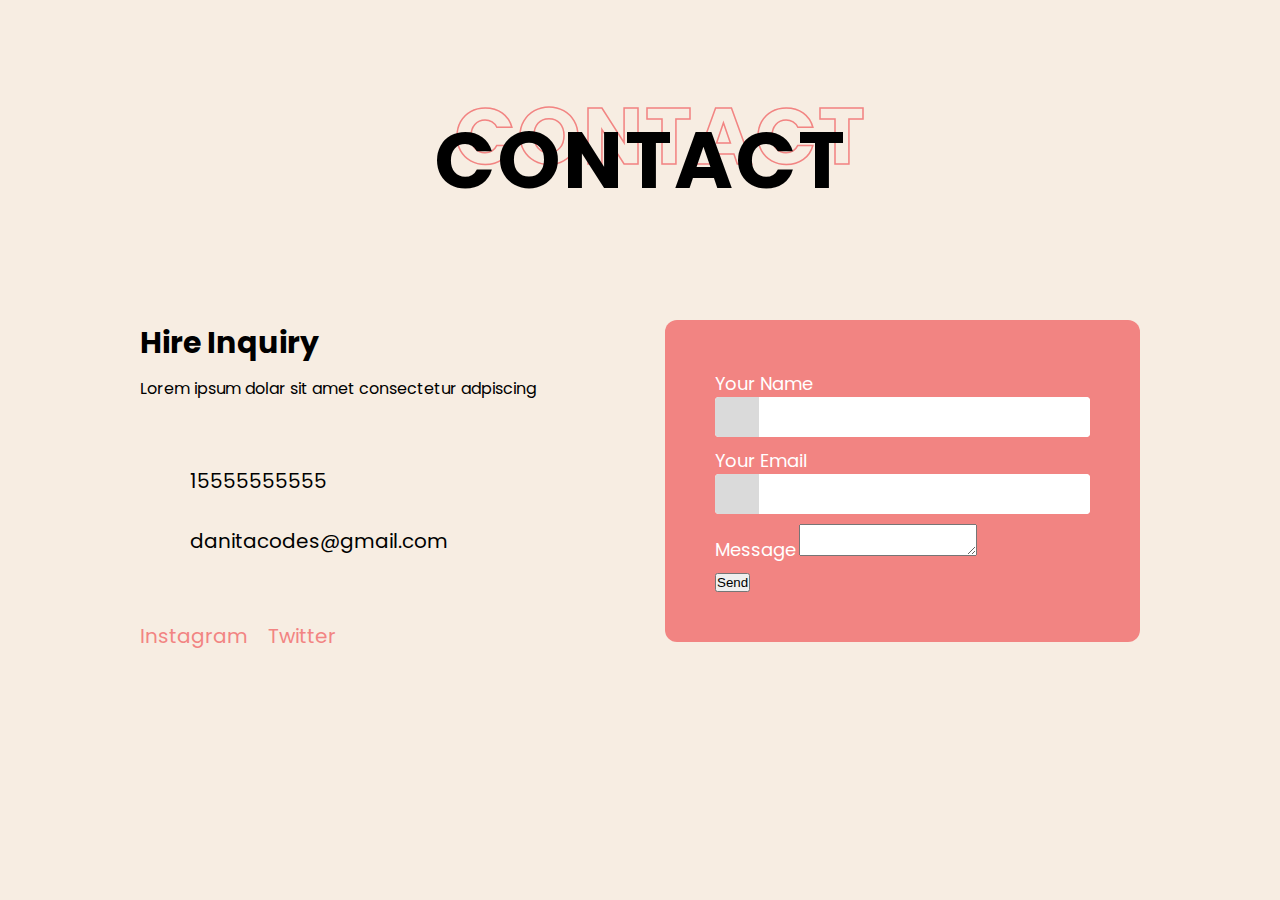
<file: contact.html>
<!DOCTYPE html>
<html lang="en">
<head>
    <meta charset="UTF-8">
    <meta http-equiv="X-UA-Compatible" content="IE=edge">
    <meta name="viewport" content="width=device-width, initial-scale=1.0">
    <link rel="stylesheet" href="style.css">
    <link rel="stylesheet" href="https://cdnjs.cloudflare.com/ajax/libs/font-awesome/5.15.3/css/all.min.css" integrity="sha512-iBBXm8fW90+nuLcSKlbmrPcLa0OT92xO1BIsZ+ywDWZCvqsWgccV3gFoRBv0z+8dLJgyAHIhR35VZc2oM/gI1w==" crossorigin="anonymous" />
    <title>Danita-Portfolio</title>
</head>
<body>
    <!--Contact-->
    <section id="contact">
        <div class="container">
            <h2 class="section-heading" data-outline="contact">Contact</h2>
            <div class="wrapper">
                <div class="left">
                    <h2 class="contact-heading">Hire Inquiry</h2>
                    <p class="contact-description">Lorem ipsum dolar sit amet consectetur adpiscing</p>
                    <div class="contact-info">
                        <ul>
                            <li><a href="#">
                                <span class="icon"><i class="fas fa-phone-alt"></i></span>
                                <span class="text">15555555555</span>
                            </a></li>
                            <li><a href="#">
                                <span class="icon"><i class="far fa-envelope"></i></i></span>
                                <span class="text">danitacodes@gmail.com</span>
                            </a></li>
                        </ul>
                    </div>
                    <div class="social-info">
                        <ul>
                            <li><a href="#">Instagram</a></li>
                            <li><a href="#">Twitter</a></li>
                        </ul>
                    </div>
                </div>
                <div class="right">
                    <div class="form-wrapper">
                        <form action="#">
                            <div class="form-group">
                                <label for=""name>Your Name</label>
                                <div class="input-wrapper">
                                    <span class="icon">
                                        <i class="far fa-user"></i> 
                                    </span>
                                    <input type="text" id="name" name="name">
                                </div>
                            </div>
                            <div class="form-group">
                                <label for=""name>Your Email</label>
                                <div class="input-wrapper">
                                    <span class="icon">
                                        <i class="far fa-envelope"></i> 
                                    </span>
                                    <input type="email" id="email" name="email">
                                </div>
                            </div>
                            <div class="form-group">
                                <label for="message">Message</label>
                                <textarea name="message" id="message" width="100%"></textarea>
                            </div>
                            <button type="submit">Send</button>
                        </form>
                    </div>
                </div>
            </div>
        </div>
    </section>
</body>
</html>
</file>
<file: style.css>
@import url('https://fonts.googleapis.com/css2?family=PT+Serif&family=Poppins:wght@600&display=swap');

/* Variablees */
:root {
    --primary-color: #F28482;
    --secondary-black: #0d081a;
    --secondary-gray #48464b;
    --body-bg: #F7EDE2;
}
/*Global Styles*/

*{
    margin:0;
    padding:0;
    box-sizing: border-box;
    text-decoration: none;
}

html{
    font-family: 'Poppins', sans-serif;
    font-size: 10px;
    scroll-behavior: smooth;
}

body {
    background-color: var(--body-bg);
}

img{
    width: 100%;
    height: 100%;
}

a{
    color:black;
    text-decoration: none;
}

p{
    font-size: 1.6rem;
    color: var(--secondary-black);
}

section {
    display: flex;
    align-items: center;
    justify-content: center;
}

.container {
    width: 90%;
    margin:0 auto;
    max-width: 1000px;
}

.primary-btn{
    display: inline-block;
    background-color: var(--primary-color);
    color: white;
    font-size: 1.8rem;
    padding: 0.6em 1.6em;
    border-radius: 50px;
}

.buttons{
    margin-top: 3rem;
    display: flex;
    align-items: center;
    justify-content: flex-start;
    gap: 2rem;
}

.buttons .play-btn{
    display: inline-block;
    color: var(--primary-color);
    font-size: 3rem;
}

.section-heading {
    font-size: clamp(2rem, 10vw, 8rem);
    text-transform: uppercase;
    font-family: 'Poppins', sans-serif;
    letter-spacing: 0.2rem;
    text-align: center;
    position: relative;
    margin-bottom: 10rem;
}

.section-heading::before{
    content: attr(data-outline);
    position: absolute;
    left: 2%;
    top: -20%;
    width: 100%;
    text-align: center;
    text-transform: uppercase;
    font-family: 'Poppins', sans-serif;
    letter-spacing: 0.2rem;
    color: transparent;
    -webkit-text-stroke: 1.5px #F28482;
    z-index: -1;
}

.buttons .primary-btn.outline{
    background-color: transparent;
    color: var(--primary-color);
    border-radius: 50px;
    border: 2px solid var(--primary-color);
}

/*Navigation*/
#navigation {
    position:fixed;
    right: 30px;
    top: 20px;
    height: auto;
    z-index: 100;
}

#navigation .nav-icon{
    width: 50px;
    height: 50px;
    font-size: 5.5rem;
    display: flex;
    justify-content: center;
    align-items: center;
    cursor: pointer;
}

#navigation .nav-icon i{
    color:#F28482;
    width: 80%;
}

#nav-content{
    position: fixed;
    right: 0;
    width: 80%;
    height: 100%;
    max-width: 800px;
    z-index: 100;
    background-color: var(--secondary-black);
    color: white;
    display: flex;
    justify-content: center;
    overflow: hidden;
    align-items: center;
    transform: translateX(100%);
    transition: 0.3s ease transform;
}

#nav-content.show{
    transform:translateX(0);
    box-shadow: -6px 0px 29px 7px #000000a3;
}

#nav-content .section-heading{
    text-align: left;
}

#nav-content .section-heading::before{
    -webkit-text-stroke: 1.5px var(--primary-color);
    text-align: left;

}

#nav-content .wrapper{
    width:70%;
    position: relative;
}

#nav-content ul {
    list-style: none;
    text-align: left;
}

#nav-conent ul li{
    margin-bottom: 2rem;
}

#nav-content ul li a{
    display: inline-block;
    color:white;
    width:100%;
    font-size: 4rem;
    font-family: 'Poppins', sans-serif;
}

#nav-content ul li a::after{
    content: attr(data-text);
    pointer-events: none;
    position: absolute;
    right: -150px;
    bottom: 30%;
    width:100%;
    color: transparent;
    -webkit-text-stroke: 1.5px #afadad25;
    opacity: 0;
    z-index: -1;
    text-align: center;
    transform: rotate(90deg) scale(3);
    transition: 0.3s ease;
    transition-property: opacity, transform;
}

#nav-content ul li a:hover::after{
    opacity: 1;
    transform: scale(3) translateY(10px) rotate(90deg);
}

#nav-content .close-button i{
    position: absolute;
    left: 10px;
    top: 10px;
    width: 40px;
    height: 40px;
    font-size: 4rem;
    display: flex;
    color: var(--primary-color);
    align-items: center;
    justify-content: center;
    border-radius: 50%;
    cursor: pointer;
}

@media only screen and (max-width: 768px){
    #navigation{
        right:10px;
        top: 10px;
    }
    #nav-content nav ul li a::before{
        display: none;
    }
    #nav-content .section-heading {
        text-align: right;
        margin-bottom: 5rem;
    }
    #nav-content nav ul{
        text-align: right;
    }
    #nav-content .section-heading::before{
        text-align: right;
    }
    #nav-content nav ul{
        text-align: right;
    }
    #nav-content nav ul li a {
        font-size: 2.5rem;
    }
    #nav-content .wrapper{
        width: 90%;
    }
}
/*Hero*/
#hero {
    height: 100vh;
    width: 100%;
    padding-top: 10rem;
}

#hero .container{
    display: flex;
    align-items: center;
    justify-content: center;
}

#hero .container .left{
    flex: 6;
}

hero .container .rigjt{
    flex: 8;
}

#hero .left .subheading{
    font-size: 2rem;
    font-weight: 500;
    text-transform: uppercase;
    color: var(--primary-color);
    opacity: 0;
    animation:fade .3s ease-in forwards;
    animation-delay: 1s;
}

#hero .left .heading{
    font-size: 4rem;
    font-family: 'PT Serif', serif;
}

#hero .left .heading .wrapper{
    display: inline-block;
    overflow: hidden;
    /*border: 1px solid red;*/
}

#hero .left .heading .wrapper span{
    position: relative;
    bottom: -70px;
    animation: reveal 1s ease-in-out forwards;
}

@keyframes reveal{
    0%{
        bottom: -70px;
    }
    100% {
        bottom: 0;
    }
}
@keyframes fade{
    0%{
        opacity: 0;
    }
    100% {
        opacity: 1;
    }
}
#hero .left .desc {
    margin-top: 2.5rem;
    max-width:400px;
    opacity: 0;
    animation:fade .3s ease-in forwards;
    animation-delay: 1s;
}

#hero .left .buttons{
    opacity: 0;
    animation:fade .3s ease-in forwards;
    animation-delay: 1s;
}

#hero .right{
    text-align: right;
}

#hero .right img{
    width: 100%;
    max-width: 450px;
    height: 350px;
    object-fit:cover;
    object-position: 50% 30%;
    border-radius: 12px;
}

@media only screen and (max-width: 768px){
    html {
        font-size: 9px;
    }
    #hero .container{
        flex-direction: column-reverse;
    }
    #hero .container .right{
        text-align: center;
        flex: 1;
        margin-bottom: 2rem;
    }
    #hero .container .right img{
        width: 100%;
        height: 400px;
    }
    #hero .container .left{
        text-align: center;
        padding-right: 0;
        flex: 1;
        height: fit-content;
    }
    #hero .left .buttons{
        justify-content: center;
    }
    #hero .container .left .heading{
        font-size: 4rem;
        margin: 0 auto;
    }
    #hero .container .left .desc{
        margin: 0 auto;
        margin-top: 2rem;
    }
}

@media only screen and (max-width: 950px){
    #hero .container .right {
        flex: 6;
    }
}

/*About*/
#about {
    padding: 15rem 0;
}

#about .wrapper{
    display: flex;
    align-items: center;
    justify-content: center;
    gap: 3rem;
}

#about .left{
    padding: 2rem;
    text-align: center;
}

#about .left .card{
    box-shadow: 0px 0px 20px #F28482;
    padding: 3rem;
    border-radius: 12px;
    min-height: 400px;
}

#about .left .card .img{
    width: 70px;
    height: 70px;
    margin: 0 auto;
    overflow: hidden;
    border-radius: 50%; 
    margin-bottom: 2rem;
}

#about .left .card .img img{
    object-fit: cover;
}

#about .left .card .card-description{
    color: var(--secondary-gray);
    margin-bottom: 2rem;
}

#about .left .card .card-name{
    font-size: 2rem;
    margin-bottom: 0.2rem;
}

#about .left .card .card-sub-title{
    font-size: 1.4rem;
}

#about .subheading{
    color: var(--primary-color);
    margin-bottom: 1rem;
}

#about .right .slogan{
    font-size: 2.5rem;
    margin-bottom: 2rem;
}

#about .right .right-text{
    color: var(--secondary-gray);
}

@media only screen and (max-width: 768px){
    #about .wrapper{
        flex-direction: column-reverse;
        text-align: center;
    }
    #about .right .buttons{
        flex-direction: column;
    }
    #about .right .buttons a{
       width: 100%;
       text-align: center;  
    }
}

/*Projects*/
#projects{
    padding: 10rem 0;
}

#projects .item{
    display: flex;
    align-items: center;
    justify-content: center;
    max-width: 800px;
    margin: 0 auto;
    margin-bottom: 15rem;
}

#projects .item:nth-child(even){
    flex-direction: row-reverse;
}

#projects .item .left{
    flex: 1;
}

#projects .item .right{
    flex: 1;
    margin-left: -150px;
    background-color: var(--body-bg);
    padding: 5rem 2rem;
    border-radius: 12px;
    box-shadow: 0 0 20px #00000028;
    z-index: 2;
}

#projects .item:nth-child(even) .right{
    margin-left: 0;
}

#projects .item:nth-child(even) .left{
    margin-left: -150px;
}

#projects .item .left .img{
    height: 500px;
    overflow: hidden;
    border-radius: 12px;
    box-shadow: 0px 0px 20px #F28482;
    position: relative;
}

#projects .item .left .img::after{
    position: absolute;
    content:'';
    left: 0;
    right: 0;
    height: 100%;
    width: 100%;
}
#projects .item .left .img img{ 
    object-fit: cover;
    transition: .3s ease transform;
}

#projects .item:hover .left .img img{
    transform: scale(1.1);
    z-index: 1;
}

#projects .item .right .project-title{
    font-size: 2.5rem;
    font-family: 'Poppins', sans-serif;
    margin-bottom: 1rem;
}

#projects .item .right .project-sub-title{
    font-size: 1.6rem;
    margin-bottom: 2rem;
}

#projects .item .right .project-description{
    color: var(--secondary-gray);
    margin-bottom: 3rem;
}

#projects .item .right .buttons {
    display: flex;
    align-items: center;
    justify-content: center;
    gap: 1rem;
}

@media only screen and (max-width: 768px){
    #projects .item{
        flex-direction: column;
    }
    #projects .item .left{
        width: 100%;
    }
    #projects .item .right{
        width: 90%;
        margin-left: 0;
        margin-top: -150px;
    }
    #projects .item:nth-child(even){
        flex-direction: column;
    }
    #projects .item:nth-child(even) .left{
        margin-left: 0;
    }
}

@media only screen and (max-width:450px){
    #projects .item .right .buttons{
        flex-direction: column;
    }
    #projects .item .right .buttons a {
        width: 100%;
        text-align: center;
    }
}

/*Contact*/
#contact {
    padding: 10rem 0;
}
#contact .wrapper{
    display: flex;
    align-items: flex-start;
    justify-content: center;
    gap: 5rem;
}

#contact .wrapper .left,
#contact .wrapper .right{
    flex: 1;
}

#contact .left .contact-heading{
    font-family: 'Poppins', sans-serif;
    font-size: 3rem;
    margin-bottom: 1rem;
}

#contact .left .contact-description{
    color: var(--secondary-gray);
    margin-bottom: 5rem;
}

#contact .left .contact-info{
    margin-bottom: 5rem;
}

#contact .left .contact-info ul{
    list-style: none;
}

#contact .left .contact-info ul li {
    border-radius: 12px;
    overflow: hidden;
}

#contact .left .contact-info ul li a {
    display: flex;
    align-items: center;
    justify-content: flex-start;
    font-size: 2rem;
    padding: 1.5rem;
    gap: 1rem;
}

#contact .left .contact-info ul li:hover{
    background-color: var(--primary-color);
}

#contact .left .contact-info ul li:hover a{
    color: white;
}

#contact .left .contact-info ul li a .icon{
    width: 25px;
    color: var(--primary-color);
}

#contact .left .contact-info ul li:hover .icon{
    color:white;
}

#contact .left .social-info ul{
    display: flex;
    align-items: center;
    list-style: none;
    font-size: 2rem;
    gap: 2rem;
}

#contact .left .social-info ul li a{
    color: var(--primary-color);
}

#contact .right .form-wrapper{
    background-color: var(--primary-color);
    max-width: 500px;
    margin: 0 auto;
    padding: 5rem;
    border-radius: 12px;
    color: white;
}

#contact .right .form-group {
    margin-bottom: 1rem;
}

#contact .right .form-group label{
    display: inline-block;
    font-size: 1.8rem;
}

#contact .right .form-group .input-wrapper{
    background-color: white;
    color: black;
    width: 100%;
    display: flex;
    align-items: center;
    justify-content: flex-start;
    height: 40px;
    border-radius: 4px;
    overflow: hidden;
}

#contact .right .form-group .input-wrapper .icon{
    font-size: 2rem;
    height: 100%;
    width: 50px;
    display:flex;
    align-items: center;
    justify-content: center;
    background-color: rgb(218, 218, 218);
}

#contact .right .form-group .input-wrapper input{
    padding: 1rem;
    height:100%;
    width: 100%;
    outline: none;
    border: none;
    font-size: 2rem;
}
/*Footer*/
#footer {
    background-color: #F28482;
    color: white;
    padding: 10rem 0 5rem 0;
}

#footer footer{
    display: flex;
    align-items: flex-start;
    justify-content: stretch;
    gap: 2rem;
}

#footer footer .col-1,
#footer footer .col-2,
#footer footer .col-3{
    flex: 3;
}

#footer footer .column-heading{
    font-family: 'PT Serif', serif;
    font-size: 2rem;
    margin-bottom: 2rem;
    text-transform: uppercase;
    line-height: 1.5em;
}

#footer footer ul{
    list-style: none;
}

#footer footer ul li{
    background-color: 4px;
}

#footer footer ul li a{
    display: inline-block;
    width: 100%;
    color: white;
    font-size: 1.7rem;
    padding: 0.5rem;
}

#footer footer ul li:hover a{
    color: var(--primary-color);
}

#footer footer ul li:hover {
    background-color: white;
}

@media only screen and (max-width:768px){
    #footer footer{
        flex-direction: column;
        justify-content: center;
        align-items: center;
        text-align: center;
    }
    #footer footer .col-1,
    #footer footer .col-2,
    #footer footer .col-3 {
        width: 100%;
        margin-bottom: 3rem;
    }
}
</file>
